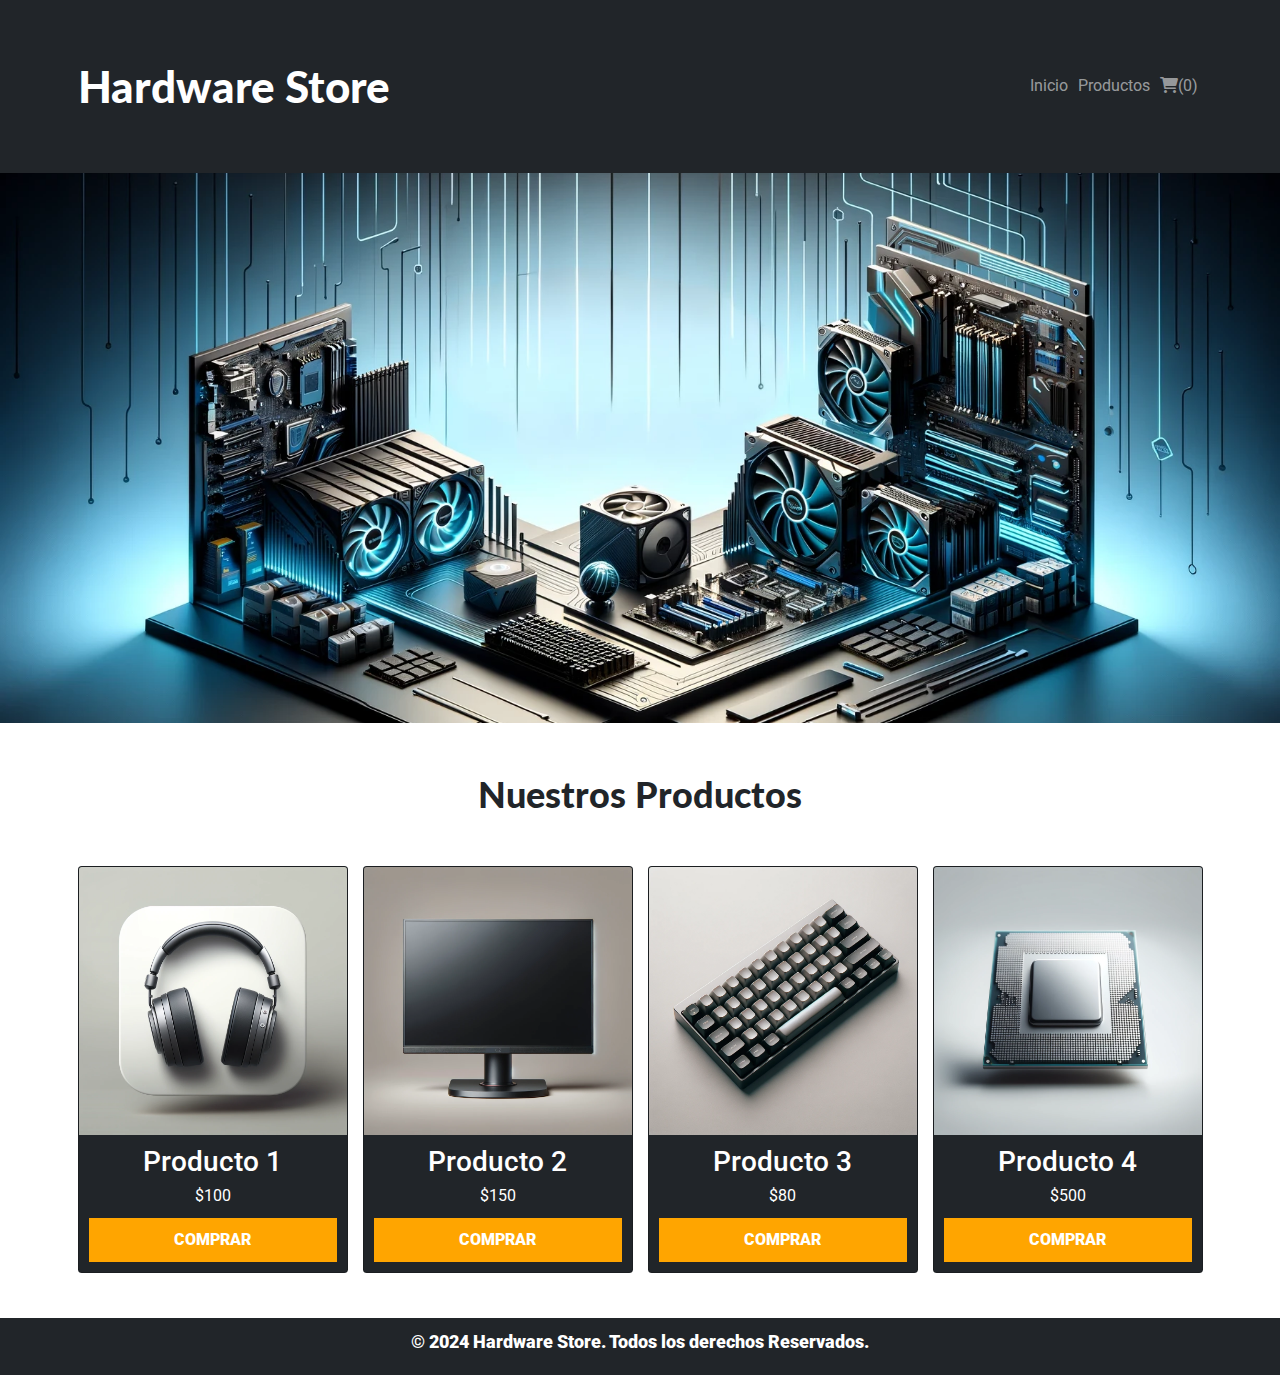
<file: index.html>
<!DOCTYPE html>
<html lang="es">
<head>
    <meta charset="UTF-8">
    <meta name="viewport" content="width=device-width, initial-scale=1.0">
    <title>Hardware Store - Inicio</title>
    <meta name="description" content="Visitanos y mira nuestros precios">
    <meta name="keywords" content="Computadoras, Gamer, Ofertas, Gama, ">
    <link rel="preconnect" href="https://fonts.googleapis.com">
    <link rel="preconnect" href="https://fonts.gstatic.com" crossorigin>
    <link href="https://fonts.googleapis.com/css2?family=Roboto:wght@400;700;900&family=Lato:wght@400;900&display=swap" rel="stylesheet">
    <link href="https://cdn.jsdelivr.net/npm/bootstrap@5.3.3/dist/css/bootstrap.min.css" rel="stylesheet" integrity="sha384-QWTKZyjpPEjISv5WaRU9OFeRpok6YctnYmDr5pNlyT2bRjXh0JMhjY6hW+ALEwIH" crossorigin="anonymous">
    <!-- Font Awesome CDN -->
    <link rel="stylesheet" href="https://cdnjs.cloudflare.com/ajax/libs/font-awesome/6.0.0-beta3/css/all.min.css">
    <link rel="stylesheet" href="./css/main.css">
</head>
<body>
    <header class="container-fluid bg-dark text-white py-3">
        <div class="container">
            <div class="row align-items-center">
                <div class="col-md-6">
                    <a href="./index.html">
                        <h1 class="text-center text-md-start">Hardware Store</h1>
                    </a>
                </div>
                <!-- Inicio Menu Navegacion -->
                <div class="col-md-6">
                    <nav class="navbar navbar-expand-md navbar-dark">
                        <button class="navbar-toggler" type="button" data-bs-toggle="collapse" data-bs-target="#navbarNav">
                            <span class="navbar-toggler-icon"></span>
                        </button>
                        <div class="collapse navbar-collapse" id="navbarNav">
                            <ul class="navbar-nav ms-auto">
                                <li class="nav-item"><a class="nav-link" href="./index.html">Inicio</a></li>
                                <li class="nav-item"><a class="nav-link" href="./pages/productos.html">Productos</a></li>
                                <!-- Boton del carrito -->
                                <li class="nav-item">
                                    <a class="nav-link" href="#" id="cart">
                                        <i class="fas fa-shopping-cart"></i><span id="cart-count">(0)</span>
                                    </a>
                                </li>
                            </ul>
                        </div>
                    </nav>
                </div>
                <!-- Fin Menu Navegacion -->
            </div>
        </div>
    </header>

    <section class="hero"></section>

    <main class="container my-5">
        <!-- Inicio Seccion Productos -->
        <section class="text-center mb-5">
            <h2>Nuestros Productos</h2>
            
            <div class="row">
                <!-- Inicio Producto 1 -->
                <div class="col-md-6 col-lg-3 mb-4">
                    <div class="card background-fondo color-section">
                        <img src="./img/audifono.webp" class="card-img-top" alt="audifono">
                        <div class="card-body">
                            <h3 class="card-title">Producto 1</h3>
                            <p class="card-text">$100</p>
                            <a href="#" class="boton" data-id="1" data-nombre="Producto 1" data-precio="100" data-img="./img/audifono.webp">Comprar</a>
                        </div>
                    </div>
                </div>
                <!-- Fin Producto 1 -->
                <!-- Inicio Producto 2 -->
                <div class="col-md-6 col-lg-3 mb-4">
                    <div class="card background-fondo color-section">
                        <img src="./img/monitor.webp" class="card-img-top" alt="monitor">
                        <div class="card-body">
                            <h3 class="card-title">Producto 2</h3>
                            <p class="card-text">$150</p>
                            <a href="#" class="boton" data-id="2" data-nombre="Producto 2" data-precio="150" data-img="./img/monitor.webp">Comprar</a>
                        </div>
                    </div>
                </div>
                <!-- Fin Producto 2 -->
                <!-- Inicio Producto 3 -->
                <div class="col-md-6 col-lg-3 mb-4">
                    <div class="card background-fondo color-section">
                        <img src="./img/teclado.webp" class="card-img-top" alt="teclado">
                        <div class="card-body">
                            <h3 class="card-title">Producto 3</h3>
                            <p class="card-text">$80</p>
                            <a href="#" class="boton" data-id="3" data-nombre="Producto 3" data-precio="80" data-img="./img/teclado.webp">Comprar</a>
                        </div>
                    </div>
                </div>
                <!-- Fin Producto 3 -->
                <!-- Inicio Producto 4 -->
                <div class="col-md-6 col-lg-3 mb-4">
                    <div class="card background-fondo color-section">
                        <img src="./img/procesador.webp" class="card-img-top" alt="procesador">
                        <div class="card-body">
                            <h3 class="card-title">Producto 4</h3>
                            <p class="card-text">$500</p>
                            <a href="#" class="boton" data-id="4" data-nombre="Producto 4" data-precio="500" data-img="./img/procesador.webp">Comprar</a>
                        </div>
                    </div>
                </div>
                <!-- Fin Producto 4 -->
            </div>
        </section>
        <!-- Fin Seccion Productos -->

    </main>

    <footer class="bg-dark text-white py-3">
        <div class="container text-center">
            <p>&copy; 2024 Hardware Store. Todos los derechos Reservados.</p>
        </div>
    </footer>

    <!-- Contenedor del carrito -->
    <div class="cart" id="cartContainer" style="right: -500px;">
        <div class="carrito-conteiner">
            <span id="cerrarCarrito" class="fa-solid fa-xmark borrar"></span>
            <div class="titulo-carrito">
                <h1> Tu Carrito</h1>
            </div>
            <div>
                <h3 id="carritoVacio">Tu carrito está vacío ☹️</h3>
            </div>
            <div class="productos-carrito-conteiner">
                <!-- Aquí se renderizan los productos con JS -->
            </div>
            <div id="accionesCarrito" class="pagar-carrito">
                <div>
                    <h3>Tu total:</h3>
                    <p id="totalCarrito"></p>
                </div>
                <button id="pagarCarrito" class="button-cart">Pagar <i class="fa-solid fa-bag-shopping"></i></button>
            </div>
        </div>
    </div>
    <!-- Fin del contenedor del carrito -->


    <script src="./js/main.js"></script>
    <script src="https://cdn.jsdelivr.net/npm/bootstrap@5.3.3/dist/js/bootstrap.bundle.min.js" integrity="sha384-YvpcrYf0tY3lHB60NNkmXc5s9fDVZLESaAA55NDzOxhy9GkcIdslK1eN7N6jIeHz" crossorigin="anonymous"></script>
</body>
</html>
</file>
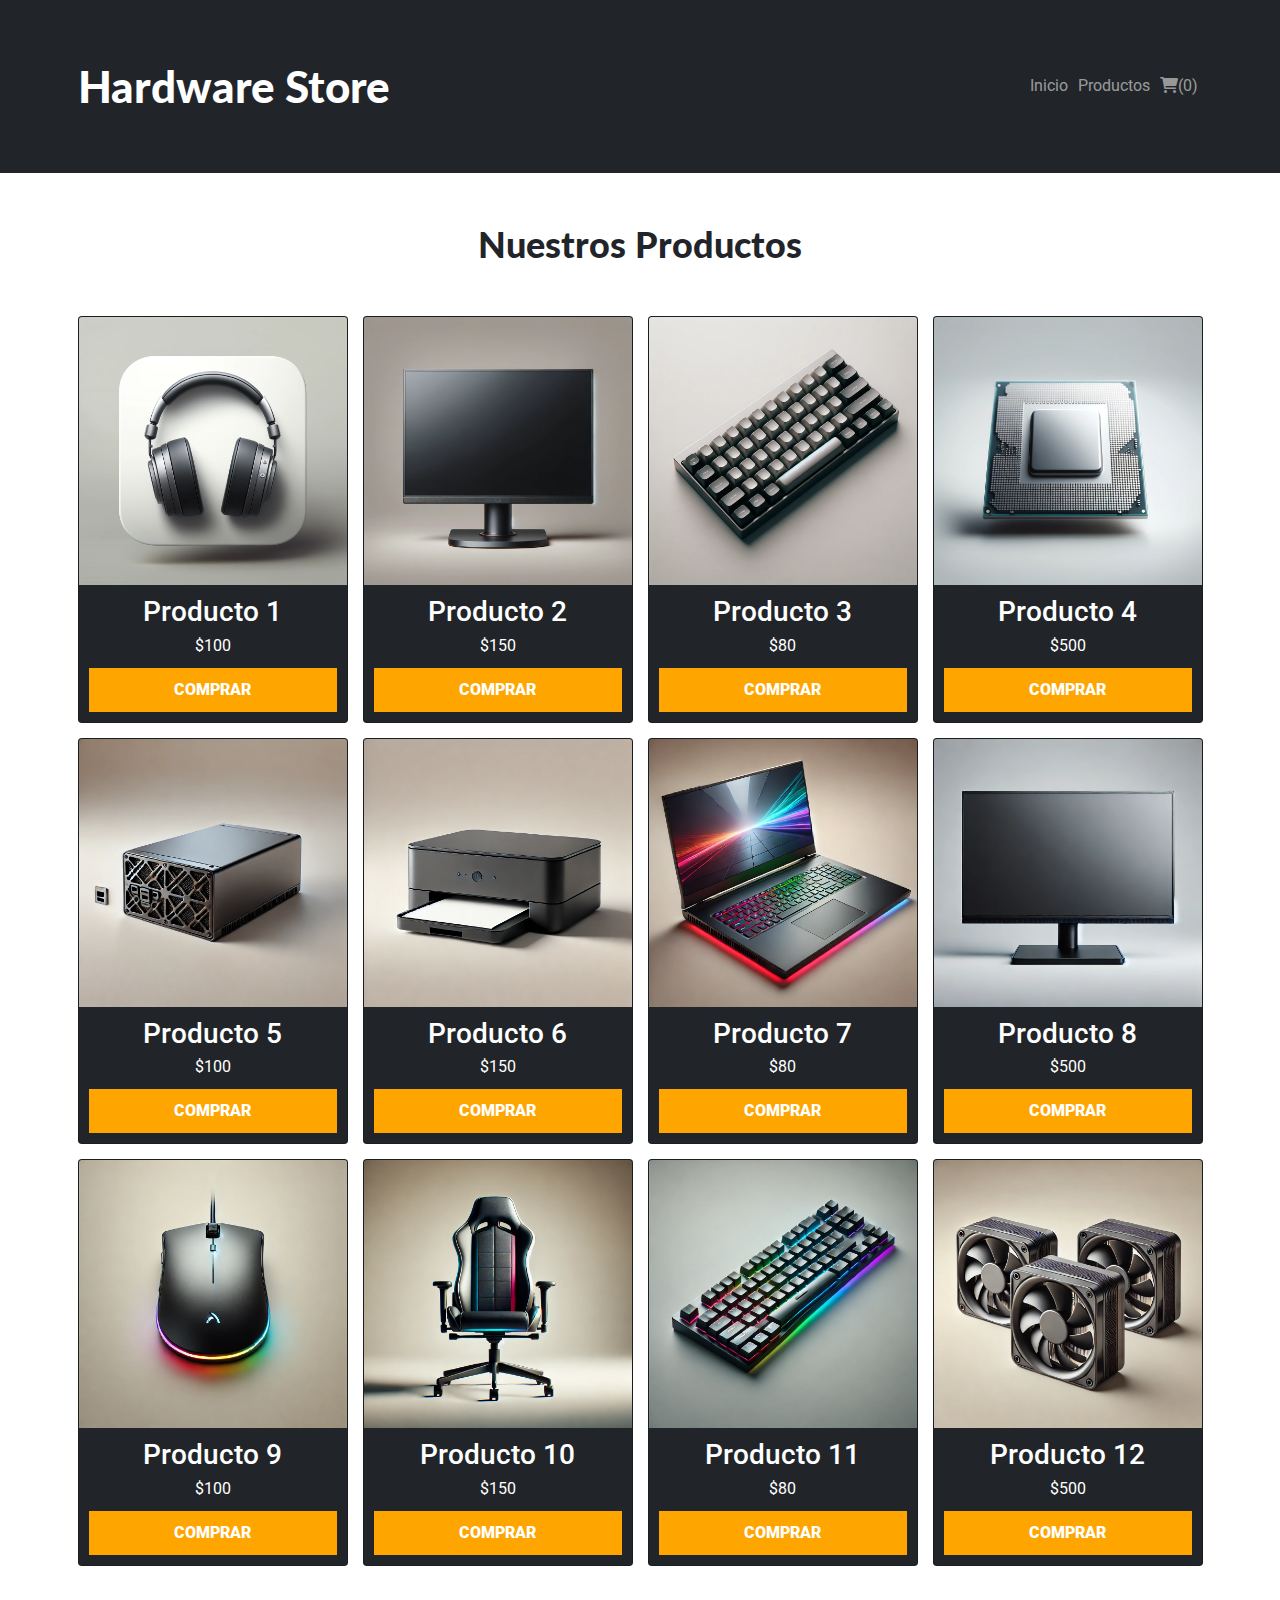
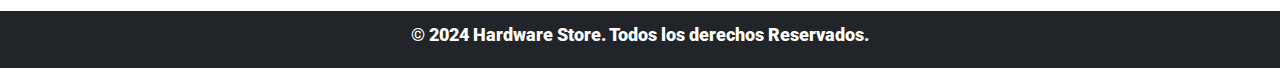
<file: pages/productos.html>
<!DOCTYPE html>
<html lang="es">
<head>
    <meta charset="UTF-8">
    <meta name="viewport" content="width=device-width, initial-scale=1.0">
    <title>Hardware Store - Productos</title>
    <meta name="description" content="Mira nuestros productos">
    <meta name="keywords" content="Computadoras, Gamer, Ofertas, Gama, ">
    <link rel="preconnect" href="https://fonts.googleapis.com">
    <link rel="preconnect" href="https://fonts.gstatic.com" crossorigin>
    <link href="https://fonts.googleapis.com/css2?family=Roboto:wght@400;700;900&family=Lato:wght@400;900&display=swap" rel="stylesheet">
    <link href="https://cdn.jsdelivr.net/npm/bootstrap@5.3.3/dist/css/bootstrap.min.css" rel="stylesheet" integrity="sha384-QWTKZyjpPEjISv5WaRU9OFeRpok6YctnYmDr5pNlyT2bRjXh0JMhjY6hW+ALEwIH" crossorigin="anonymous">
    <!-- Font Awesome CDN -->
    <link rel="stylesheet" href="https://cdnjs.cloudflare.com/ajax/libs/font-awesome/6.0.0-beta3/css/all.min.css">
    <link rel="stylesheet" href="../css/main.css">
</head>
<body>
    <header class="container-fluid bg-dark text-white py-3">
        <div class="container">
            <div class="row align-items-center">
                <div class="col-md-6">
                    <a href="../index.html">
                        <h1 class="text-center text-md-start">Hardware Store</h1>
                    </a>
                </div>
                <!-- Inicio Menu Navegacion -->
                <div class="col-md-6">
                    <nav class="navbar navbar-expand-md navbar-dark">
                        <button class="navbar-toggler" type="button" data-bs-toggle="collapse" data-bs-target="#navbarNav">
                            <span class="navbar-toggler-icon"></span>
                        </button>
                        <div class="collapse navbar-collapse" id="navbarNav">
                            <ul class="navbar-nav ms-auto">
                                <li class="nav-item"><a class="nav-link" href="../index.html">Inicio</a></li>
                                <li class="nav-item"><a class="nav-link" href="./productos.html">Productos</a></li>
                                <!-- Boton del carrito -->
                                <li class="nav-item">
                                    <a class="nav-link" href="#" id="cart">
                                        <i class="fas fa-shopping-cart"></i><span id="cart-count">(0)</span>
                                    </a>
                                </li>
                            </ul>
                        </div>
                    </nav>
                </div>
                <!-- Fin Menu Navegacion -->
            </div>
        </div>
    </header>

    <main class="container my-5">
        <!-- Inicio Seccion Productos -->
        <section class="text-center mb-5">
            <h2>Nuestros Productos</h2>
            <div class="row">
                <!-- Producto 1 Inicio -->
                <div class="col-md-6 col-lg-3 mb-4">
                    <div class="card background-fondo color-section">
                        <img src="../img/audifono.webp" class="card-img-top" alt="audifono">
                        <div class="card-body">
                            <h3 class="card-title">Producto 1</h3>
                            <p class="card-text">$100</p>
                            <a href="#" class="boton" data-id="1" data-nombre="Producto 1" data-precio="100" data-img="../img/audifono.webp">Comprar</a>
                        </div>
                    </div>
                </div>
                <!-- Producto 1 Fin -->

                <!-- Producto 2 Inicio -->
                <div class="col-md-6 col-lg-3 mb-4">
                    <div class="card background-fondo color-section">
                        <img src="../img/monitor.webp" class="card-img-top" alt="monitor">
                        <div class="card-body">
                            <h3 class="card-title">Producto 2</h3>
                            <p class="card-text">$150</p>
                            <a href="#" class="boton" data-id="2" data-nombre="Producto 2" data-precio="150" data-img="../img/monitor.webp">Comprar</a>
                        </div>
                    </div>
                </div>
                <!-- Producto 2 Fin -->

                <!-- Producto 3 Inicio -->
                <div class="col-md-6 col-lg-3 mb-4">
                    <div class="card background-fondo color-section">
                        <img src="../img/teclado.webp" class="card-img-top" alt="teclado">
                        <div class="card-body">
                            <h3 class="card-title">Producto 3</h3>
                            <p class="card-text">$80</p>
                            <a href="#" class="boton" data-id="3" data-nombre="Producto 3" data-precio="80" data-img="../img/teclado.webp">Comprar</a>
                        </div>
                    </div>
                </div>
                <!-- Producto 3 Fin -->

                <!-- Producto 4 Inicio -->
                <div class="col-md-6 col-lg-3 mb-4">
                    <div class="card background-fondo color-section">
                        <img src="../img/procesador.webp" class="card-img-top" alt="procesador">
                        <div class="card-body">
                            <h3 class="card-title">Producto 4</h3>
                            <p class="card-text">$500</p>
                            <a href="#" class="boton" data-id="4" data-nombre="Producto 4" data-precio="500" data-img="../img/procesador.webp">Comprar</a>
                        </div>
                    </div>
                </div>
                <!-- Producto 4 Fin -->
        
                <!-- Producto 5 Inicio -->
                <div class="col-md-6 col-lg-3 mb-4">
                    <div class="card background-fondo color-section">
                        <img src="../img/fuente.webp" class="card-img-top" alt="fuente de alimentacion">
                        <div class="card-body">
                            <h3 class="card-title">Producto 5</h3>
                            <p class="card-text">$100</p>
                            <a href="#" class="boton" data-id="5" data-nombre="Producto 5" data-precio="100" data-img="../img/fuente.webp">Comprar</a>
                        </div>
                    </div>
                </div>
                <!-- Producto 5 Fin -->

                <!-- Producto 6 Inicio -->
                <div class="col-md-6 col-lg-3 mb-4">
                    <div class="card background-fondo color-section">
                        <img src="../img/impresora.webp" class="card-img-top" alt="impresora">
                        <div class="card-body">
                            <h3 class="card-title">Producto 6</h3>
                            <p class="card-text">$150</p>
                            <a href="#" class="boton" data-id="6" data-nombre="Producto 6" data-precio="150" data-img="../img/impresora.webp">Comprar</a>
                        </div>
                    </div>
                </div>
                <!-- Producto 6 Fin -->

                <!-- Producto 7 Inicio -->
                <div class="col-md-6 col-lg-3 mb-4">
                    <div class="card background-fondo color-section">
                        <img src="../img/laptoprgb.webp" class="card-img-top" alt="laptop gamer">
                        <div class="card-body">
                            <h3 class="card-title">Producto 7</h3>
                            <p class="card-text">$80</p>
                            <a href="#" class="boton" data-id="1" data-nombre="Producto 7" data-precio="80" data-img="../img/laptoprgb.webp">Comprar</a>
                        </div>
                    </div>
                </div>
                <!-- Producto 7 Fin -->

                <!-- Producto 8 Inicio -->
                <div class="col-md-6 col-lg-3 mb-4">
                    <div class="card background-fondo color-section">
                        <img src="../img/monitor2.webp" class="card-img-top" alt="monitor pequeño">
                        <div class="card-body">
                            <h3 class="card-title">Producto 8</h3>
                            <p class="card-text">$500</p>
                            <a href="#" class="boton" data-id="8" data-nombre="Producto 8" data-precio="500" data-img="../img/monitor2.webp">Comprar</a>
                        </div>
                    </div>
                </div>
                <!-- Producto 8 Fin -->
            
                <!-- Producto 9 Inicio -->
                <div class="col-md-6 col-lg-3 mb-4">
                    <div class="card background-fondo color-section">
                        <img src="../img/mousergb.webp" class="card-img-top" alt="mouse rgb">
                        <div class="card-body">
                            <h3 class="card-title">Producto 9</h3>
                            <p class="card-text">$100</p>
                            <a href="#" class="boton" data-id="9" data-nombre="Producto 9" data-precio="100" data-img="../img/mousergb.webp">Comprar</a>
                        </div>
                    </div>
                </div>
                <!-- Producto 9 Fin -->

                <!-- Producto 10 Inicio -->
                <div class="col-md-6 col-lg-3 mb-4">
                    <div class="card background-fondo color-section">
                        <img src="../img/sillagamer.webp" class="card-img-top" alt="silla gamer">
                        <div class="card-body">
                            <h3 class="card-title">Producto 10</h3>
                            <p class="card-text">$150</p>
                            <a href="#" class="boton" data-id="10" data-nombre="Producto 10" data-precio="150" data-img="../img/sillagamer.webp">Comprar</a>
                        </div>
                    </div>
                </div>
                <!-- Producto 10 Fin -->

                <!-- Producto 11 Inicio -->
                <div class="col-md-6 col-lg-3 mb-4">
                    <div class="card background-fondo color-section">
                        <img src="../img/tecladorgb.webp" class="card-img-top" alt="teclado rgb">
                        <div class="card-body">
                            <h3 class="card-title">Producto 11</h3>
                            <p class="card-text">$80</p>
                            <a href="#" class="boton" data-id="11" data-nombre="Producto 11" data-precio="80" data-img="../img/tecladorgb.webp">Comprar</a>
                        </div>
                    </div>
                </div>
                <!-- Producto 11 Fin -->

                <!-- Producto 12 Inicio -->
                <div class="col-md-6 col-lg-3 mb-4">
                    <div class="card background-fondo color-section">
                        <img src="../img/ventiladores.webp" class="card-img-top" alt="ventiladores">
                        <div class="card-body">
                            <h3 class="card-title">Producto 12</h3>
                            <p class="card-text">$500</p>
                            <a href="#" class="boton" data-id="12" data-nombre="Producto 12" data-precio="500" data-img="../img/ventiladores.webp">Comprar</a>
                        </div>
                    </div>
                </div>
                <!-- Producto 12 Fin -->
            </div>

        </section>
        <!-- Fin Seccion Productos -->
    </main>

    <footer class="bg-dark text-white py-3">
        <div class="container text-center">
            <p>&copy; 2024 Hardware Store. Todos los derechos Reservados.</p>
        </div>
    </footer>

    <!-- Contenedor del carrito -->
    <div class="cart" id="cartContainer" style="right: -500px;">
        <div class="carrito-conteiner">
            <span id="cerrarCarrito" class="fa-solid fa-xmark borrar"></span>
            <div class="titulo-carrito">
                <h1> Tu Carrito</h1>
            </div>
            <div>
                <h3 id="carritoVacio">Tu carrito está vacío ☹️</h3>
            </div>
            <div class="productos-carrito-conteiner">
                <!-- Aquí se renderizan los productos con JS -->
            </div>
            <div id="accionesCarrito" class="pagar-carrito">
                <div>
                    <h3>Tu total:</h3>
                    <p id="totalCarrito"></p>
                </div>
                <button id="pagarCarrito" class="button-cart">Pagar<i class="fa-solid fa-bag-shopping"></i></button>
            </div>
        </div>
    </div>
    <!-- Fin del contenedor del carrito -->

    <script src="../js/main.js"></script>
    <script src="https://cdn.jsdelivr.net/npm/bootstrap@5.3.3/dist/js/bootstrap.bundle.min.js" integrity="sha384-YvpcrYf0tY3lHB60NNkmXc5s9fDVZLESaAA55NDzOxhy9GkcIdslK1eN7N6jIeHz" crossorigin="anonymous"></script>
</body>
</html>
</file>
<file: css/main.css>
html {
  font-size: 62.5%; /* 1rem = 10px */
}

body {
  font-family: "Roboto", sans-serif;
  font-size: 1.6rem;
  line-height: 1.5;
}

/* General */
h1, h2, h2 {
  font-weight: 900;
  font-family: "Lato", sans-serif;
  margin: 5rem 0;
}

h1 {
  font-size: 4.4rem;
  color: white;
}

h2 {
  font-size: 3.6rem;
}

h3 {
  font-size: 2.8rem;
}

img {
  max-width: 100%;
  height: auto;
  display: block;
}

a {
  text-decoration: none;
  color: black;
}

/* Imagen */
.image-container {
  width: 100%;
  height: 100%;
  overflow: hidden;
  display: flex;
  justify-content: center;
  align-items: center;
}
.image-container img {
  width: 100%;
  height: auto;
  object-fit: cover;
  object-position: center;
}

.section-content {
  display: flex;
  align-items: center;
  justify-content: center;
  text-align: center;
}

.icon-size {
  max-width: 100px;
  height: auto;
  margin-bottom: 1rem;
}

.background-fondo {
  background-color: #212529;
}

.color-section {
  color: white;
}

.boton {
  background-color: orange;
  display: block;
  color: #FFF;
  text-transform: uppercase;
  font-weight: 900;
  padding: 1rem;
  transition: background-color 0.3s ease-out;
  text-align: center;
  border: none;
  cursor: pointer;
  width: auto;
}
.boton:hover {
  background-color: #ff8000;
}
.boton.boton-formulario {
  background-color: #2C3E50;
}
.boton.boton-formulario:hover {
  background-color: black;
}

/* Formulario */
.formulario {
  max-width: 60rem;
  margin: 0 auto;
}
.formulario fieldset {
  border: 1px solid black;
  margin-bottom: 2rem;
}
.formulario legend {
  background-color: #2C3E50;
  width: 100%;
  text-align: center;
  color: #FFF;
  text-transform: uppercase;
  font-weight: 900;
  padding: 1rem;
  margin-bottom: 4rem;
}

.campo {
  display: flex;
  margin-bottom: 2rem;
  padding: 1rem;
}
.campo label {
  flex-basis: 10rem;
}
.campo input,
.campo textarea,
.campo select {
  flex: 1;
  border: 1px solid #e1e1e1;
  padding: 1rem;
}

.efecto-zoom {
  overflow: hidden;
}
.efecto-zoom img {
  transition: transform 0.5s ease;
}
.efecto-zoom:hover img {
  transform: scale(1.1);
}

.text-left {
  text-align: left;
}

.header {
  background-color: #2C3E50;
  color: #FFF;
  padding: 2rem 0;
  text-align: center;
}
.header h1 {
  margin: 0;
  font-size: 2.4rem;
}

/** Hero **/
.hero {
  background-image: url(../img/hero.webp);
  background-repeat: no-repeat;
  background-size: cover;
  background-position: center, center;
  height: 55rem;
}

.navigation {
  background-color: #2C3E50;
}
.navigation .navbar {
  background-color: inherit;
}
.navigation .navbar .navbar-nav .nav-link {
  color: #FFF;
}
.navigation .navbar .navbar-nav .nav-link:hover {
  color: #DDD;
}

footer p {
  font-weight: 900;
  font-size: 1.8rem;
}

/* Css del carrito, mostrarlo visualmente */
/* Contenedor del carrito */
.cart {
  position: fixed;
  top: 0;
  right: -500px; /* Inicialmente oculto */
  width: 30rem; /* Ancho del carrito */
  height: 100%;
  background-color: #2C3E50; /* Fondo oscuro */
  color: #FFF; /* Texto blanco */
  box-shadow: -5px 0px 15px rgba(0, 0, 0, 0.5); /* Sombra para hacer que destaque */
  transition: right 0.3s ease; /* Transición suave para el deslizamiento */
  z-index: 1000; /* Asegura que el carrito esté por encima de otros elementos */
  overflow-y: auto; /* Permitir scroll si hay demasiados productos */
}

.carrito-conteiner {
  padding: 2rem;
}

/* Botón para cerrar el carrito */
#cerrarCarrito {
  font-size: 2rem;
  color: #FFF;
  cursor: pointer;
  float: right;
  margin-bottom: 1rem;
}

/* Título del carrito */
.titulo-carrito h1 {
  font-size: 2.4rem;
  margin-bottom: 2rem;
  text-align: center;
}

/* Contenedor de productos */
.productos-carrito-conteiner {
  margin-top: 2rem;
}

/* Producto individual dentro del carrito */
.carrito-producto {
  display: flex;
  justify-content: center;
  align-items: center; /* Centrar la imagen verticalmente */
  margin-bottom: 1.5rem;
  padding: 1rem;
  background-color: #34495E; /* Fondo más oscuro para cada producto */
  border-radius: 0.5rem;
}

/* Imagen del producto */
.carrito-producto img {
  width: 100px; /* Tamaño de la imagen */
  height: auto;
  border-radius: 0.5rem;
  margin-right: 1.5rem; /* Espacio entre la imagen y el contenido */
}

/* Contenedor de los detalles del producto */
.carrito-producto-detalles {
  flex-grow: 1; /* Hace que ocupe todo el espacio restante */
  display: flex;
  flex-direction: column; /* Organiza las filas verticalmente */
  justify-content: space-between;
}

/* Estilo para cada fila */
.fila-producto {
  display: flex;
  justify-content: center; /* Centrar horizontalmente */
  align-items: center; /* Centrar verticalmente */
  margin-bottom: 1rem; /* Espacio entre filas */
}

/* Nombre del producto (primera fila) */
.nombre-producto h4 {
  margin: 0;
  font-size: 1.6rem;
  text-align: center;
}

/* Precio y cantidad (segunda fila) */
.precio-cantidad {
  display: flex;
  justify-content: center; /* Centrar horizontalmente */
  align-items: center; /* Centrar verticalmente */
  gap: 2rem; /* Espacio entre el precio y la cantidad */
}

.precio {
  font-size: 1.4rem;
}

.cantidad {
  font-size: 1.4rem;
}

/* Botón eliminar (tercera fila) */
.boton-eliminar {
  display: flex;
  justify-content: center; /* Centrar horizontalmente */
  align-items: center; /* Centrar verticalmente */
}

.eliminar-producto {
  background-color: #E74C3C; /* Botón rojo */
  color: #FFF;
  border: none;
  padding: 0.5rem 1rem;
  border-radius: 0.5rem;
  cursor: pointer;
  transition: background-color 0.3s ease;
}

.eliminar-producto:hover {
  background-color: #C0392B; /* Cambio de color en hover */
}

/* Sección de pagar y total */
.pagar-carrito {
  display: flex;
  justify-content: space-between;
  align-items: center;
  padding: 2rem;
  background-color: #212F3C;
  border-radius: 0.5rem;
  margin-top: 2rem;
}

.pagar-carrito h3 {
  font-size: 1.8rem;
}

.pagar-carrito p {
  font-size: 1.6rem;
}

/* Botón para pagar */
.button-cart {
  background-color: #28B463; /* Color verde para el botón de pagar */
  color: white;
  border: none;
  padding: 1rem 2rem;
  font-size: 1.6rem;
  cursor: pointer;
  border-radius: 0.5rem;
  transition: background-color 0.3s ease;
}

.button-cart:hover {
  background-color: #1D8348;
}

/* Mensaje cuando el carrito está vacío */
#carritoVacio {
  text-align: center;
  font-size: 1.8rem;
  margin: 3rem 0;
}

/* Responsivo */
@media (max-width: 768px) {
  .cart {
      width: 100%; /* Carrito ocupa todo el ancho en pantallas pequeñas */
  }

  .carrito-producto img {
      width: 60px; /* Imágenes más pequeñas en pantallas pequeñas */
  }

  .pagar-carrito {
      flex-direction: column;
  }

  .button-cart {
      width: 100%;
      margin-top: 1rem;
  }
}
</file>
